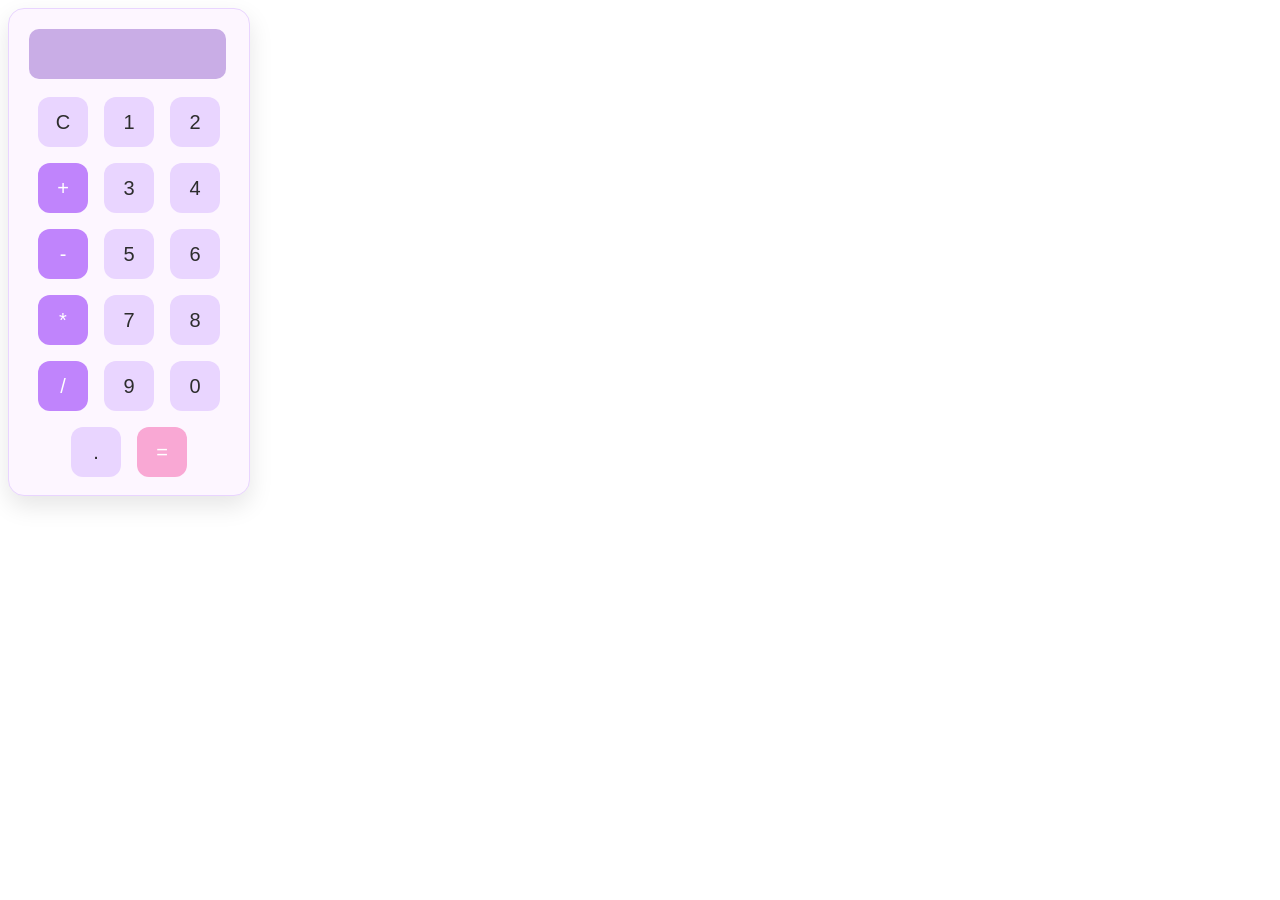
<file: index.html>
<!DOCTYPE html>
<html lang="en">
<head>
  <meta charset="UTF-8">
  <meta name="viewport" content="width=device-width, initial-scale=1.0">
  <title> coding calculator</title>
  <link rel="stylesheet" href="calculator.css">
</head>
<body>
  <div id="calculator">
    <input type="text" id="display" readonly>
    <div class="button-container">
      <button class="button" onclick="currentDisplay='';
        document.querySelector('#display').value=currentDisplay;">C</button>

      <button class="button" onclick="currentDisplay=currentDisplay+'1';
        document.querySelector('#display').value=currentDisplay;">1</button>

      <button class="button" onclick="currentDisplay=currentDisplay+'2';
        document.querySelector('#display').value=currentDisplay;">2</button>

      <button class="operator" onclick="currentDisplay=currentDisplay+'+';
        document.querySelector('#display').value=currentDisplay;">+</button>

      <button class="button" onclick="currentDisplay=currentDisplay+'3';
        document.querySelector('#display').value=currentDisplay;">3</button>
        
      <button class="button" onclick="currentDisplay=currentDisplay+'4';
        document.querySelector('#display').value=currentDisplay;">4</button>
      
      <button class="operator"
      onclick="currentDisplay=currentDisplay+'-';
        document.querySelector('#display').value=currentDisplay;">-</button>

      <button class="button" onclick="currentDisplay=currentDisplay+'5';
        document.querySelector('#display').value=currentDisplay;">5</button>

      <button class="button" onclick="currentDisplay=currentDisplay+'6';
        document.querySelector('#display').value=currentDisplay;">6</button>
        
      <button class="operator" onclick="currentDisplay=currentDisplay+'*';
        document.querySelector('#display').value=currentDisplay;">*</button>

      <button class="button" onclick="currentDisplay=currentDisplay+'7';
        document.querySelector('#display').value=currentDisplay;">7</button>

      <button class="button" onclick="currentDisplay=currentDisplay+'8';
        document.querySelector('#display').value=currentDisplay;">8</button>

      <button class="operator" onclick="currentDisplay=currentDisplay+'/';
        document.querySelector('#display').value=currentDisplay;">/</button>

      <button class="button" onclick="currentDisplay=currentDisplay+'9';
        document.querySelector('#display').value=currentDisplay;">9</button>

      <button class="button" onclick="currentDisplay=currentDisplay+'0';
        document.querySelector('#display').value=currentDisplay;">0</button>

       <button class="button" onclick="currentDisplay=currentDisplay+'.';
        document.querySelector('#display').value=currentDisplay;">.</button>
      
      <button class="equal" onclick="currentDisplay=eval(currentDisplay);
        document.querySelector('#display').value=currentDisplay;">=</button>

  
    </div>
  </div>
    <script src="script.js"></script>
</body>
</html>
</file>
<file: calculator.css>
#calculator{
  background: #FDF6FF;
   border: 1px solid #E9D5FF;
  width: 220px;
  padding: 10px;
  border-radius: 16px;
  box-shadow: 0 10px 25px rgba(0,0,0,0.1);;

}
#display{
  margin: 10px;
  height: 40px;
  width: 85%;
  border-radius: 10px;
  border: none;
  padding: 5px;
  font-size: 18px;
  background: #c9ade6;
  color: #2D2D2D;
}
.button-container{
  display: flex;
  flex-wrap: wrap;
  justify-content: center;
}
.button{
  font-size: 20px;
   background: #E9D5FF;
  color: #2D2D2D;
  border: none;
  border-radius: 12px;
  transition: 0.2s;
  height: 50px;
  width: 50px;
  margin: 8px;

}
button:hover {
  transform: scale(1.05);
  background: #D8B4FE;
}
.operator {
  font-size: 20px;
  border: none;
  border-radius: 12px;
  transition: 0.2s;
  transition: 0.2s;
  height: 50px;
  width: 50px;
  margin: 8px;
  background: #C084FC;
  color: white;
}

.equal {
  font-size: 20px;
  border: none;
  border-radius: 12px;
  transition: 0.2s;
  transition: 0.2s;
  height: 50px;
  width: 50px;
  margin: 8px;
  background: #F9A8D4;
  color: white;
}
</file>
